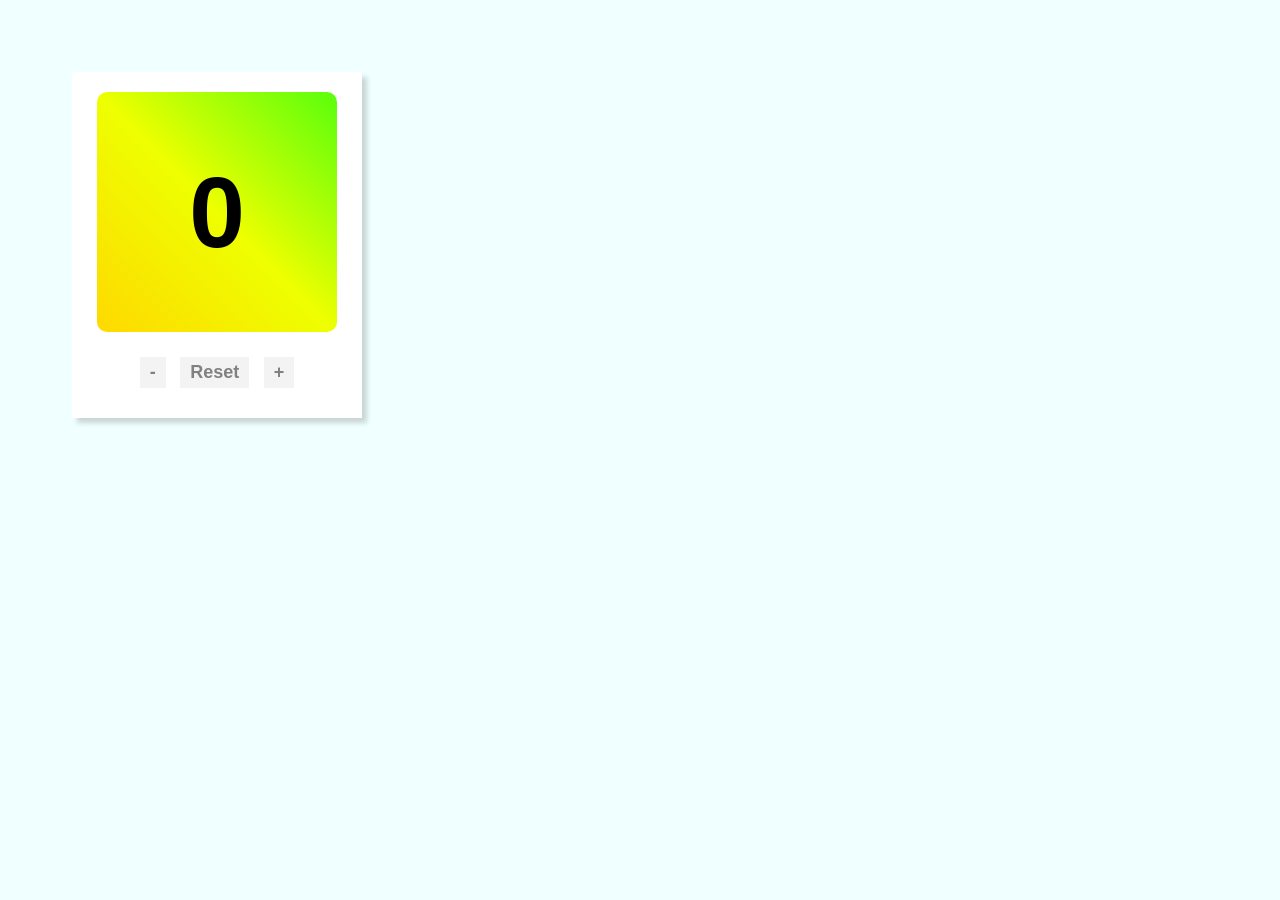
<file: Counter App/index.html>
<!DOCTYPE html>
<html lang="en">
  <head>
    <meta charset="UTF-8" />
    <meta name="viewport" content="width=device-width, initial-scale=1.0" />
    <title>Document</title>
    <link rel="stylesheet" href="style.css" />
  </head>
  <body>
    <div class="container">
      <div id="count" class="count">0</div>
      <div class="buttons">
        <button id="removeBtn">-</button>
        <button id="resetBtn">Reset</button>
        <button id="addBtn">+</button>
      </div>
    </div>

    <script src="script.js"></script>
  </body>
</html>
</file>
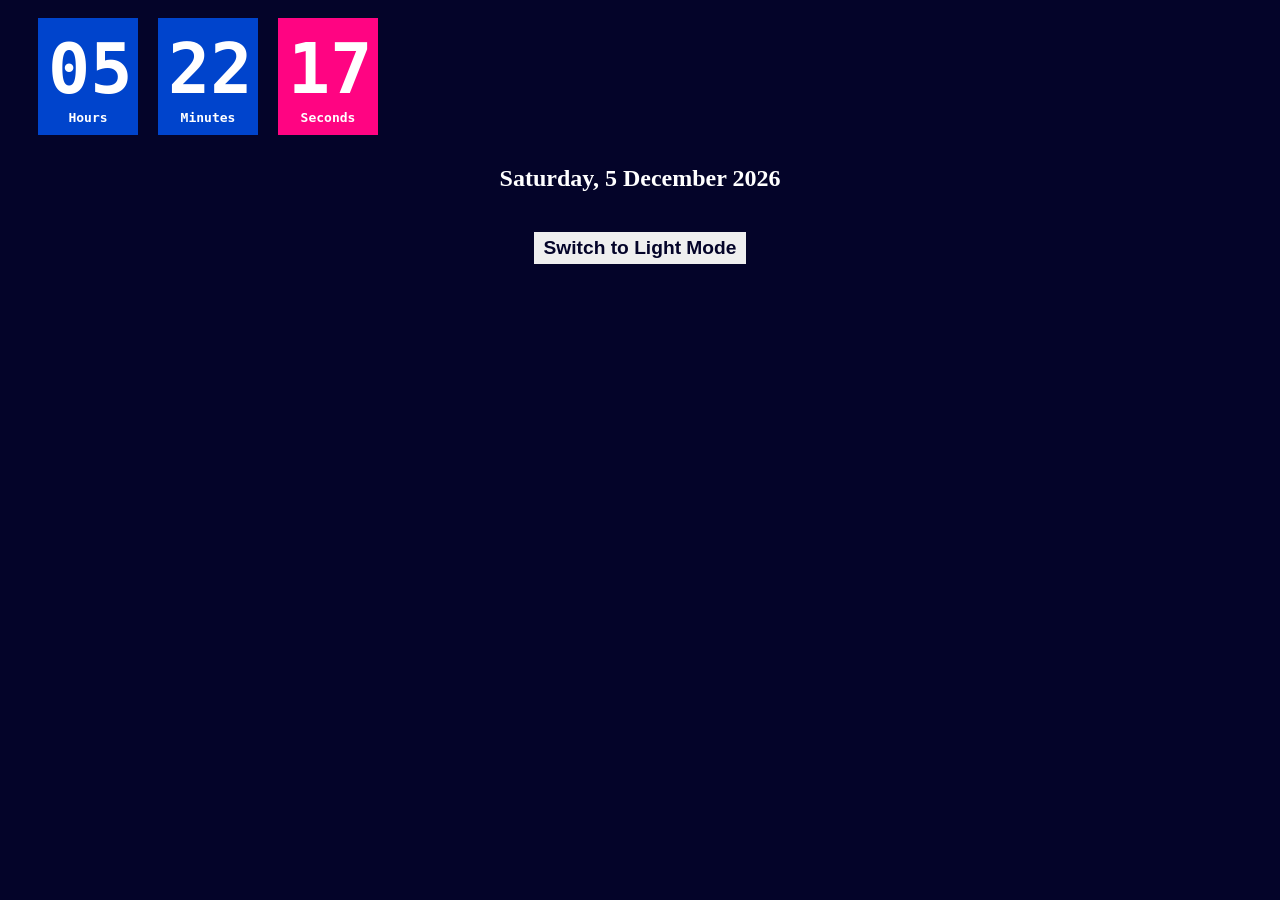
<file: Digital Clock/index.html>
<!DOCTYPE html>
<html lang="en">
  <head>
    <meta charset="UTF-8" />
    <meta name="viewport" content="width=device-width, initial-scale=1.0" />
    <title>Digital Clock</title>
    <link rel="stylesheet" href="style.css" />
  </head>
  <body>
    <div class="clockface">
      <div class="hour"><div id="hour">00</div>Hours</div>
      <div class="minute"><div id="minute">00</div>Minutes</div>
      <div class="seconds"><div id="seconds">00</div>Seconds</div>
    </div>

    <div class="date-time"><h2 id="date-time">Day, Date Month</h2></div>

    <div class="dark-light">
      <button id="dark-light">
        Switch to Light Mode
      </button>
    </div>

    <script src="script.js"></script>
  </body>
</html>
</file>
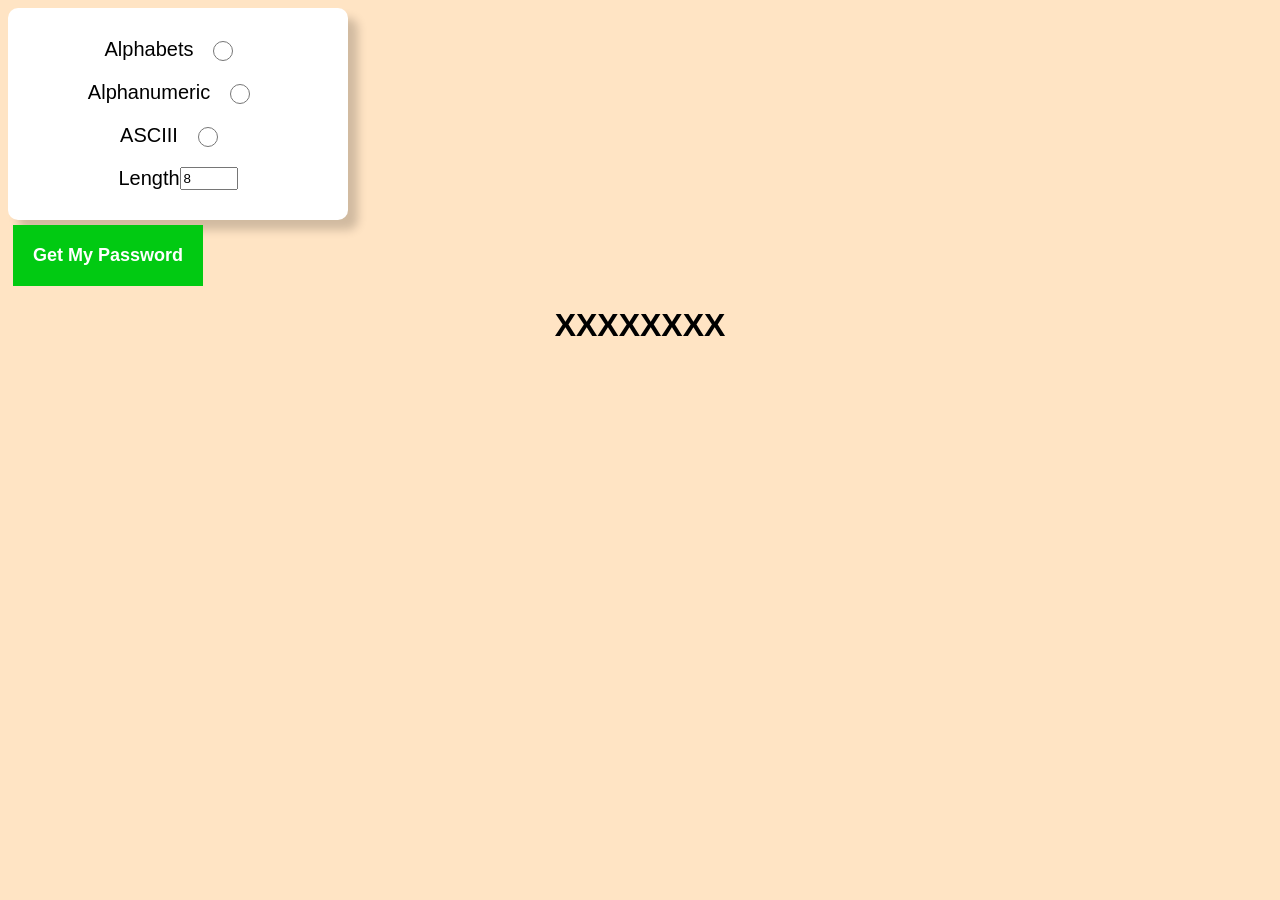
<file: Password Generator/index.html>
<!DOCTYPE html>
<html lang="en">
  <head>
    <meta charset="UTF-8" />
    <meta name="viewport" content="width=device-width, initial-scale=1.0" />
    <title>Password Generator</title>
    <link rel="stylesheet" href="style.css" />
  </head>
  <body>
    <form id="passwordForm" action="">
      <div>
        <label for="textonly">Alphabets</label>
        <input id="textonly" name="passwordtype" type="radio" required />
      </div>

      <div>
        <label for="textandnumbers">Alphanumeric</label>
        <input id="textandnumbers" name="passwordtype" type="radio" required />
      </div>

      <div>
        <label for="asciii">ASCIII</label>
      <input id="asciii" name="passwordtype" type="radio" />
      </div>

      <div>
        <label class="lenghtContainer" for="passwordLength">Length</label>
      <input id="passwordLength" type="number" value="8" min="5" required />

      </div>
    </form>

    <button id="getpassword">Get My Password</button>

    <h1 id="password-display">XXXXXXXX</h1>
    <script src="script.js"></script>
  </body>
</html>
</file>
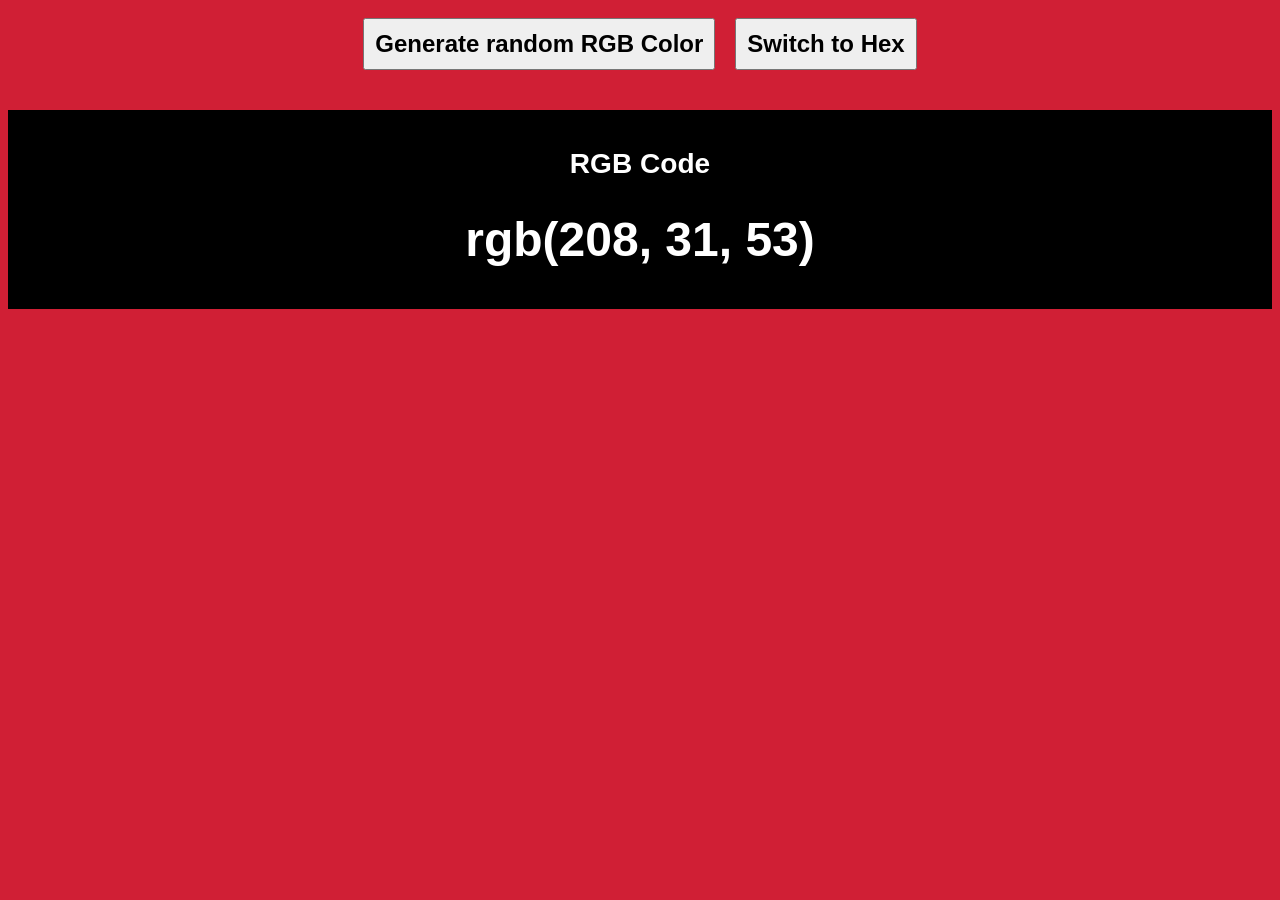
<file: Random Color Generator/index.html>
<!DOCTYPE html>
<html lang="en">
  <head>
    <meta charset="UTF-8" />
    <meta name="viewport" content="width=device-width, initial-scale=1.0" />
    <title>Random Color Generator</title>
    <link rel="stylesheet" href="style.css" />
  </head>
  <body>
    <div class="utility-btn">
      <button id="random">Generate random RGB Color</button>
      <button id="switch">Switch to Hex</button>

    </div>

    <div class="color-screen">
      <h3 id="code-type">RGB Code:</h3>
      <h1 id="color-code">Color Appears here</h1>
    </div>
    

    <script src="script.js"></script>
  </body>
</html>
</file>
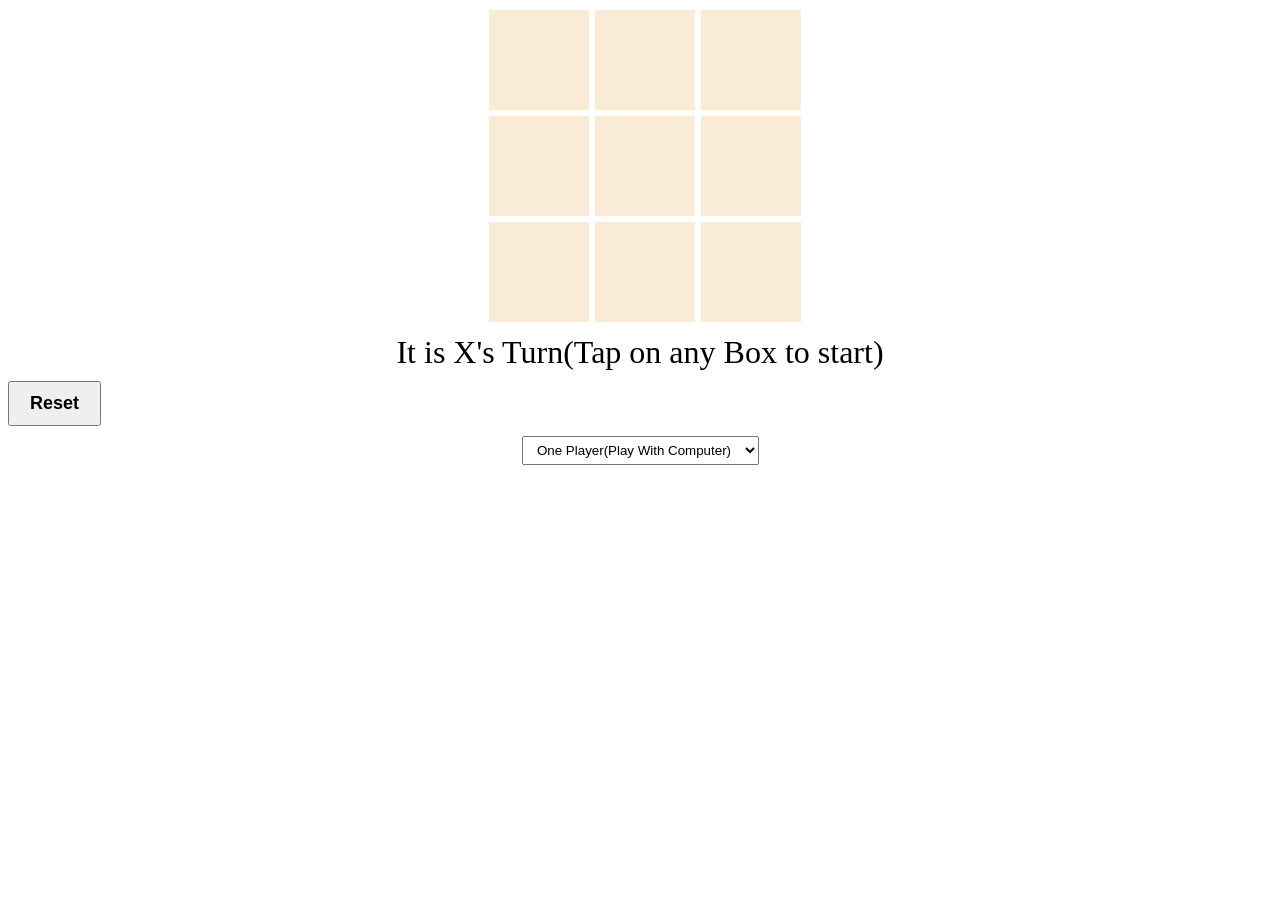
<file: Tic Tac Toe/index.html>
<!DOCTYPE html>
<html lang="en">
  <head>
    <meta charset="UTF-8" />
    <meta name="viewport" content="width=device-width, initial-scale=1.0" />
    <title>Tic Tac Toe</title>
    <link rel="stylesheet" href="style.css" />
  </head>
  <body>
    <div class="box-container">
        <div class="boxes" id="box1"></div>
        <div class="boxes" id="box2"></div>
        <div class="boxes" id="box3"></div>
        <div class="boxes" id="box4"></div>
        <div class="boxes" id="box5"></div>
        <div class="boxes" id="box6"></div>
        <div class="boxes" id="box7"></div>
        <div class="boxes" id="box8"></div>
        <div class="boxes" id="box9"></div>
      
        
    </div>

    <div id="displayscreen">It is X's Turn(Tap on any Box to start)</div>
    <div id="scores"></div>
    <button id="reset-btn">Reset</button>

    <select name="game-mode" id="game-mode">
      <option value="1player">One Player(Play With Computer)</option>
      <option value="2players">Two Players</option>
    </select>
    <script src="script.js"></script>
  </body>
</html>
</file>
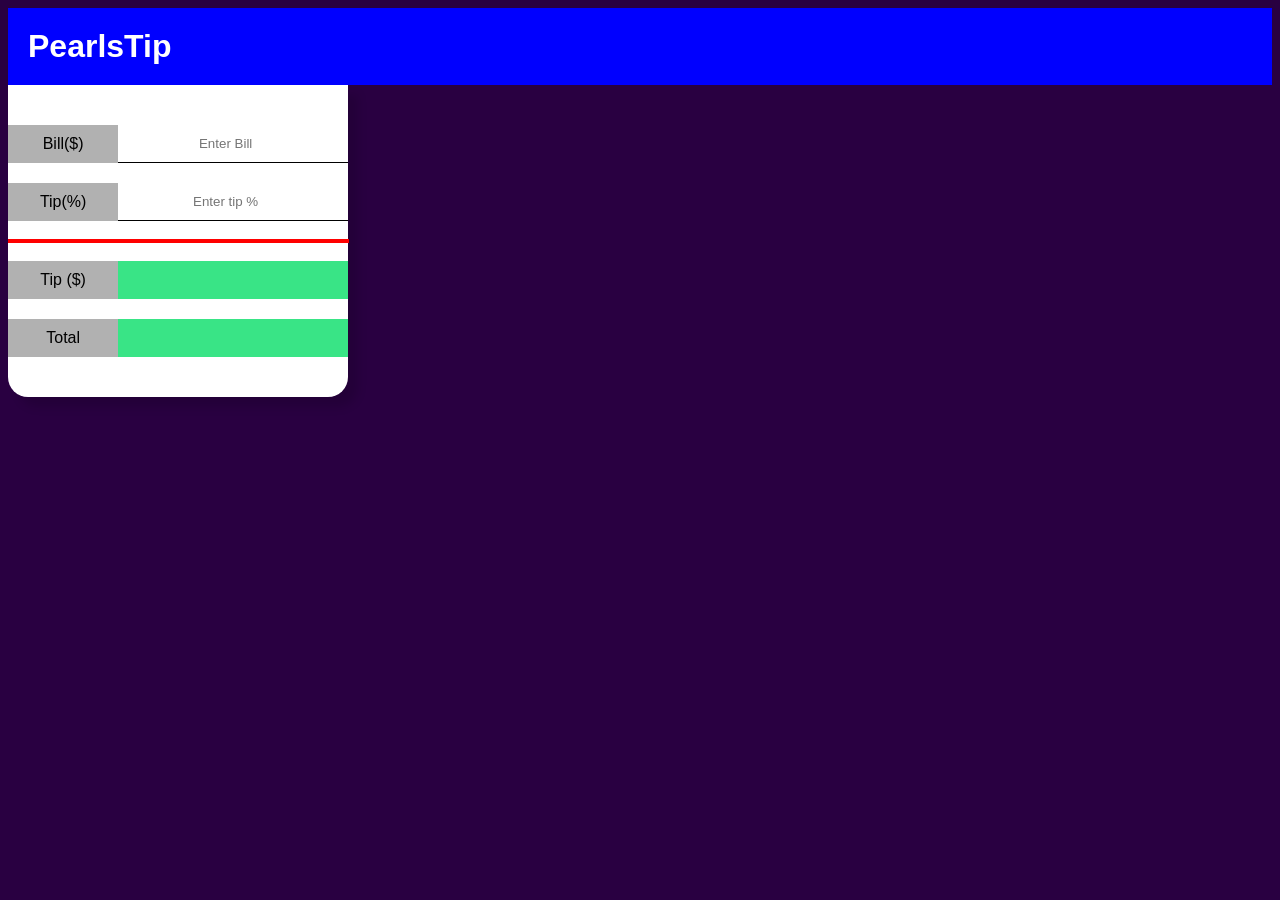
<file: Tip Calculator/index.html>
<!DOCTYPE html>
<html lang="en">
  <head>
    <meta charset="UTF-8" />
    <meta name="viewport" content="width=device-width, initial-scale=1.0" />
    <title>Tip Calculator</title>
    <link rel="stylesheet" href="style.css" />
  </head>
  <body>
    <header>
      <h1 class="header">PearlsTip</h1>
    </header>

    <div class="full-view">

      <div class="titleinput">
        <label for="" class="label">Bill($)</label>
        <input id="bill" class="userinput" type="number" placeholder="Enter Bill">
      </div>
  
      <div class="titleinput">
        <label for="" class="label">Tip(%)</label>
        <input id="tip" class="userinput" type="number" placeholder="Enter tip %">
      </div>
  
      <hr class="divider">
  
      <div class="titleinput">
        <label for="" class="label">Tip ($)</label>
        <input id="tip-amount" class="useroutput"  readonly>
      </div>
  
      <div class="titleinput">
        <label for="" class="label">Total</label>
        <input id="total" class="useroutput"  readonly>
      </div>

    </div>

    
    <script src="script.js"></script>
  </body>
</html>
</file>
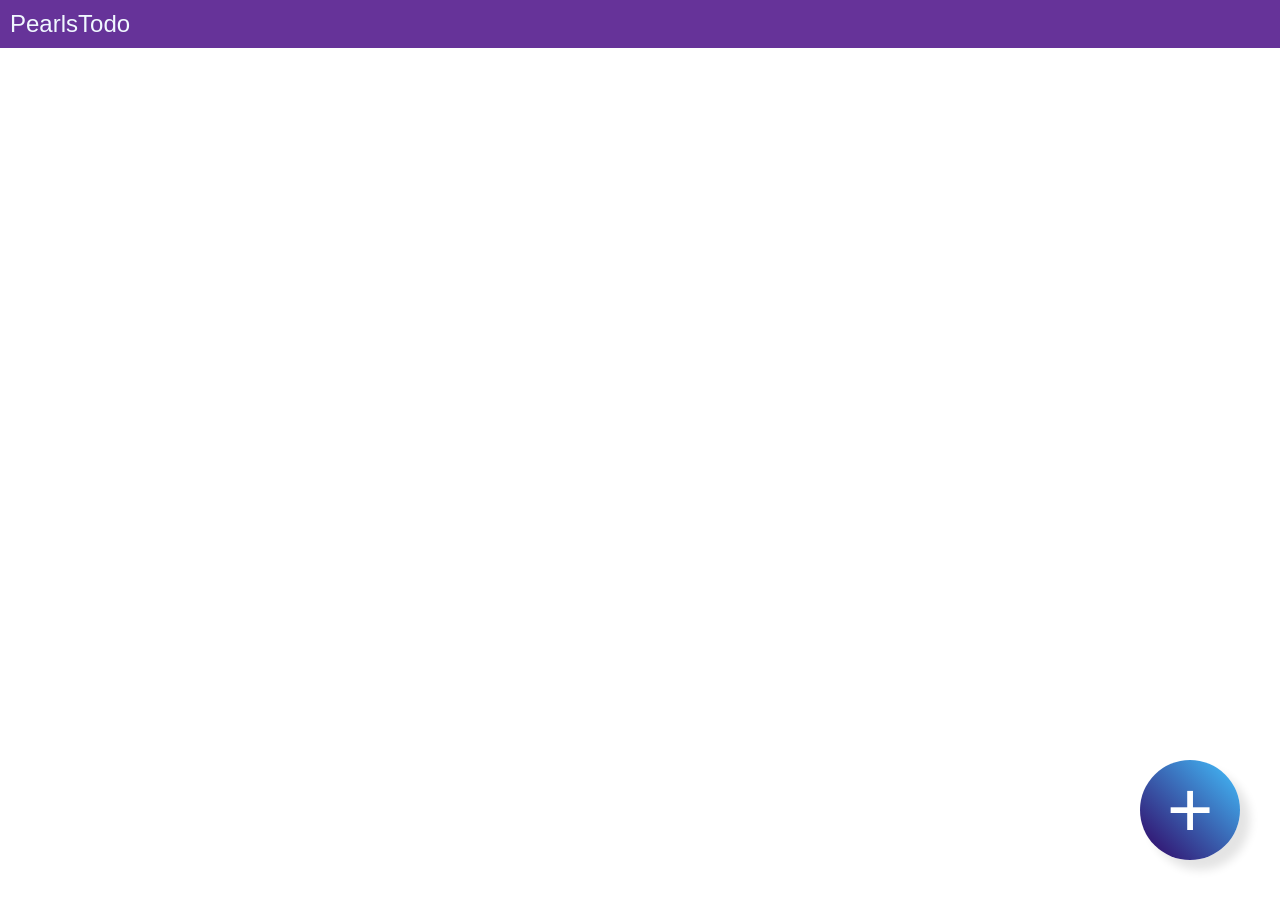
<file: Todo List App/index.html>
<!DOCTYPE html>
<html lang="en">
  <head>
    <meta charset="UTF-8" />
    <meta name="viewport" content="width=device-width, initial-scale=1.0" />
    <title>Todo List App</title>
    <link rel="stylesheet" href="style.css" />
  </head>
  <body>
    <button id="addBtn" class="addbtn">+</button>

    <header class="header">PearlsTodo</header>

    <div id="tododisplay">

      
    </div>
    
<div id="cover" class="cover"></div>

    <div id="addinput" class="addinput">
      <label for="">What is to be done?</label>
      <input id="tobedone" type="text"  placeholder="Enter Task Here">
      <label for="">Add Date:</label>
      <input id="datetodo" type="date" placeholder="What day?">
      <label for="">Add Time:</label>
      <input id="timetodo"  type="time" placeholder="What time?">
      <p id="error-catcher">Error Catcher</p>
    </div>
    
    <script src="script.js"></script>
  </body>
</html>
</file>
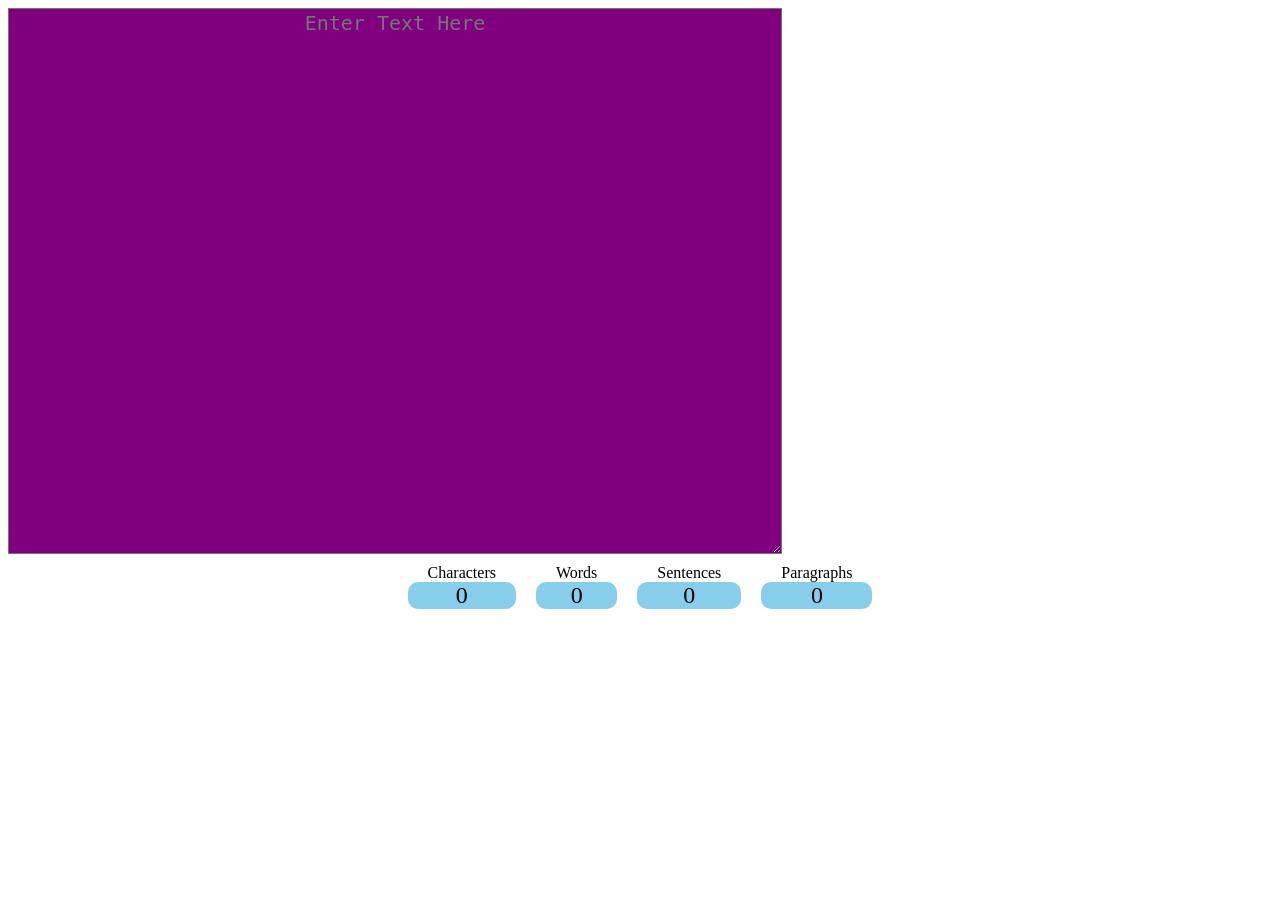
<file: Word Counter/index.html>
<!DOCTYPE html>
<html lang="en">
  <head>
    <meta charset="UTF-8" />
    <meta name="viewport" content="width=device-width, initial-scale=1.0" />
    <title>Word Counter</title>
    <link rel="stylesheet" href="style.css" />
  </head>
  <body>
    
    <textarea name="" id="string-input" cols="30" rows="10" placeholder="Enter Text Here"></textarea>
    <div id="result-display">
        <div class="result-item">
          <p class="item-name">Characters</p>
          <p id="character" class="item-value">0</p>
        </div>

        <div class="result-item">
          <p class="item-name">Words</p>
          <p id="word" class="item-value">0</p>
        </div>

        <div class="result-item">
          <p class="item-name">Sentences</p>
          <p id="sentence" class="item-value">0</p>
        </div>

        <div class="result-item">
          <p class="item-name">Paragraphs</p>
          <p id="paragraph" class="item-value">0</p>
        </div>
    </div>
    
    <script src="script.js"></script>
  </body>
</html>
</file>
<file: Counter App/style.css>
body {
    padding: 5%;
    font-family: Arial, Helvetica, sans-serif;
    background-color: azure;
}

.container {

    background: white;
    display: flex;
    flex-direction: column;
    justify-content: center;
    align-items: center;
    width: 250px;
    box-shadow: 5px 5px 5px rgba(0, 0, 0, 0.164);
    padding: 20px;
    justify-self: center;



}

.count {
    background: linear-gradient(45deg, rgb(255, 217, 0), rgb(238, 255, 0), rgb(89, 255, 12));
    width: 200px;
    height: 200px;
    border-radius: 10px;
    display: flex;
    justify-content: center;
    align-items: center;
    font-size: 100px;
    font-weight: 600;
    padding: 20px;
    margin-bottom: 15px;


}




.buttons button {
    background: rgb(243, 243, 243);
    border: none;
    font-size: large;
    padding: 5px 10px;
    color: rgb(129, 129, 129);
    font-weight: bolder;
    margin: 10px 5px;

}

.buttons button:hover {
    color: rgb(243, 243, 243);
    background-color: rgb(129, 129, 129);


}
</file>
<file: Digital Clock/style.css>
body {
    background-color: rgb(4, 4, 41);
}

.clockface{
    font-family:  monospace;
    font-weight: bold;
    display: flex;
    justify-content: center;
    width: 400px;
    justify-self: center;
    border-radius: 10px;
    color: white;
}


@keyframes slideUp{
    0% {
        transform: translateY(100%);
        opacity: 0;
    }
    100% {
        transform: translateY(0%);
        opacity: 1;
    }
}

.hour, .minute, .seconds {
    width: 80px;
    background-color: hsl(220, 100%, 40%);
    margin: 10px;
    text-align: center;
    padding: 10px;
}

.seconds {
    background-color: rgb(255, 4, 130) ;
   
}

.animate-slide{
    animation: slideUp 0.3s ease-out forwards;
}

#hour, #minute, #seconds {
    font-size: 70px;
}

.dark-light{
    display: flex;
    justify-content: center;
   
}

#dark-light{
    border: none;
    padding: 5px 10px;
    font-size: larger;
    font-weight: bold;
    margin: 20px;
    color: rgb(4, 4, 41);
}

#date-time{
    color: white;
    text-align: center;
}
</file>
<file: Password Generator/style.css>
body{
    font-family: Arial, Helvetica, sans-serif;
    background-color: bisque;
}

#passwordForm{
    display: flex;
    flex-direction: column;
    align-items: center;
    width: 300px;
    justify-self: center;
    background: white;
    border-radius: 10px;
    padding: 20px;
    font-size: 20px;
    box-shadow: 10px 10px 10px rgba(0, 0, 0, 0.185);
}

#passwordForm div{
    margin: 10px;
    display: flex;
    
}

#passwordForm div input {
    width: 50px;
}

.lengthContainer{
    margin-right: 20px;
}

#getpassword {
    background-color: rgb(1, 202, 18);
    border: none;
    padding: 20px;
    font-size: large;
    font-weight: bold;
    color: white;
    display: flex;
    justify-self: center;
    margin: 5px;
}

#password-display {
    text-align: center;
    overflow: hidden;
}
</file>
<file: Random Color Generator/style.css>
body{
    font-family: Arial, Helvetica, sans-serif;
    background-color: rgb(255, 255, 255);
}

.utility-btn{
    display: flex;
    justify-content: center;
   
}

.utility-btn button {
    margin: 10px;
    padding: 10px;
    font-weight: bolder;
    font-size: x-large;
}



.color-screen{
    color: white;
    background-color: black;
    padding: 10px;
    font-size: x-large;
    font-weight: 700;
    text-align: center;
    margin-top: 30px;
}
</file>
<file: Tic Tac Toe/style.css>
.boxes{
    width: 100px;
    height: 100px;
    background-color: antiquewhite;
    margin: 2px;
    font-size: 60px;
    display: flex;
    justify-content: center;
    align-items: center;
    font-family: cursive;
}

.box-container {
    display: grid;
    grid-template-columns: auto auto auto;
    gap: 2px;
    width: 306px;
    margin: auto;
    
}

#displayscreen{
    text-align: center;
    font-size: xx-large;
    margin: 10px;
    
}

#reset-btn{
    display: flex;
    justify-self: center;
    padding: 10px 20px;
    font-size: 20px;
    font-size: large;
    font-weight: bold;
}

select{
    margin: auto;
    display: flex;
    margin-top: 10px;
    padding: 5px 10px;
    text-align: center;
}

#scores{
    text-align: center;
    font-family: Arial, Helvetica, sans-serif;
}
</file>
<file: Tip Calculator/style.css>
body {
    font-family: Arial, Helvetica, sans-serif;
    background-color:rgb(41, 0, 65);
    box-sizing: border-box;
}

.header {
    background-color: blue;
    color:  white;
    padding: 20px;
    margin: 0px;
    font-family:'Trebuchet MS', 'Lucida Sans Unicode', 'Lucida Grande', 'Lucida Sans', Arial, sans-serif
}

.titleinput {
    display: flex;
    margin: 10px 0px;
    width: 100%;
    

}

.label {
    background-color: rgb(177, 177, 177);
    padding: 10px;
    width: 40%;
    text-align: center;

}

.userinput {
    border: none;
    border-bottom: 1px solid;
    text-align: center;
    width: 100%;
}

.divider {
    border: 2px solid red;
    width: 99%;
}
.useroutput {
    background-color: rgb(57, 228, 134);
     border: none;
     text-align: center;
     width: 100%;
}

.full-view
{
    display: flex;
    flex-direction: column;
    align-items: center;
    width: 340px;
    justify-self: center;
    box-sizing: border-box;
    background-color: white;
    padding: 30px 0px;
    border-radius: 0px 0px 20px 20px;
    box-shadow: 10px 10px 10px rgba(0, 0, 0, 0.13);


}
</file>
<file: Todo List App/style.css>
body {
    margin: 0;
    padding: 0;
    box-sizing: border-box;
    font-size: x-large;
    font-family: Arial, Helvetica, sans-serif;
}

.header {
    background-color: rebeccapurple;
    padding: 10px;
    color: aliceblue;
}

.addbtn {
    border-radius: 50%;
    width: 100px;
    height: 100px;
    position: fixed;
    border: none;
    font-size: 80px;
    bottom: 40px;
    right: 40px;
    background: linear-gradient(45deg, rgb(48, 0, 97), rgb(67, 195, 255));
    color: white;
    box-shadow: 10px 10px 10px rgba(0, 0, 0, 0.11);
    z-index: 3000;
}

.addbtn:hover {
    transform: scale(110%);
}

.addinput {
display: none;
flex-direction: column;
width: 300px;
padding: 20px 0px;
position: fixed;
top: 25vh;
left: 40vw;
background-color: rebeccapurple;
border: 1px solid rebeccapurple;
z-index: 2000;
animation: slideUp 0.5s ease-out forwards;

}

.addinput input {
    background-color: white;
    color: rebeccapurple;
    margin: 10px 0px;
    border: none;
    padding: 10px;
    font-size: large;
}

.addinput label {
    color: white;
    font-size: medium;
    padding: 0px 10px;
}



#appendBtn {
    color: rebeccapurple;
    font-size: large;
    font-weight: bold;
    border: none;
    background: white;
    padding: 10px 0px;
}

#appendBtn:hover{
    font-size: x-large;
}

#todoitem, .child-item {
    display: flex;
    justify-content: space-around;
    background: rgba(135, 207, 235, 0.397);
    margin: 10px;
    padding: 10px;
    align-items: center;
}

#todoitem input, .child-item input {
    height: 30px;
    width: 30px;
    border: none;
   
}

.tododetails {
    width: 70%;
    
}

.cover {
    position: fixed;
    background-color: rgba(0, 0, 0, 0.575);
    top: 0px;
    bottom: 0;
    right: 0;
    left: 0;
    z-index: 1000;
    animation: fadeIn 0.5s ease-in forwards;
}

.todotime {
font-size: medium;
color: rebeccapurple;
margin: 5px 0;
}

#removeBtn {
    font-size: large;
}

#error-catcher{
    color: red;
}



@keyframes slideUp {
    from {
        transform: translateY(100%);
        opacity: 0;
    }

    to {
        transform: translateY(0);
        opacity: 1;
    }
}

@keyframes fadeIn {
    from {
        opacity: 0;
    }

    to {
        opacity: 1
    }
    
}


@media (max-width: 768px){
    .addinput {
        top: 10%;
        left: 15%;
        width: 250px;
       
    }

    .addbtn{
        transform: scale(50%);
        right: 10px;
        bottom: 10px;
    }
}
</file>
<file: Word Counter/style.css>
#string-input{
    width: 60vw;
    height: 60vh;
    display: flex;
    justify-self: center;
    background-color: purple;
    color: White;
    font-size: medium;
}

#string-input::placeholder {
    font-size: x-large;
    text-align: center;
    display: flex;
   
}

#result-display {
    text-align: center;
    font-size: x-large;
    display: flex;
    justify-content: center;
    flex-wrap: wrap;
}


.result-item{
    margin: 10px;
    display: flex;
    flex-direction: column;
    gap: 0px;
    
}

.item-value{
    background-color: skyblue;
    border-radius: 10px;
    margin: 0px;

}

.animated-slide{
    animation: slideUp 0.05s ease-in forwards;
}



.item-name{
    margin: 0px;
    font-size: medium;
    padding: 0px 20px;
    
}

@keyframes slideUp {
    from{transform: translateY(25%)
    }

    to{
        transform: translateY(0);
    }
}
</file>
